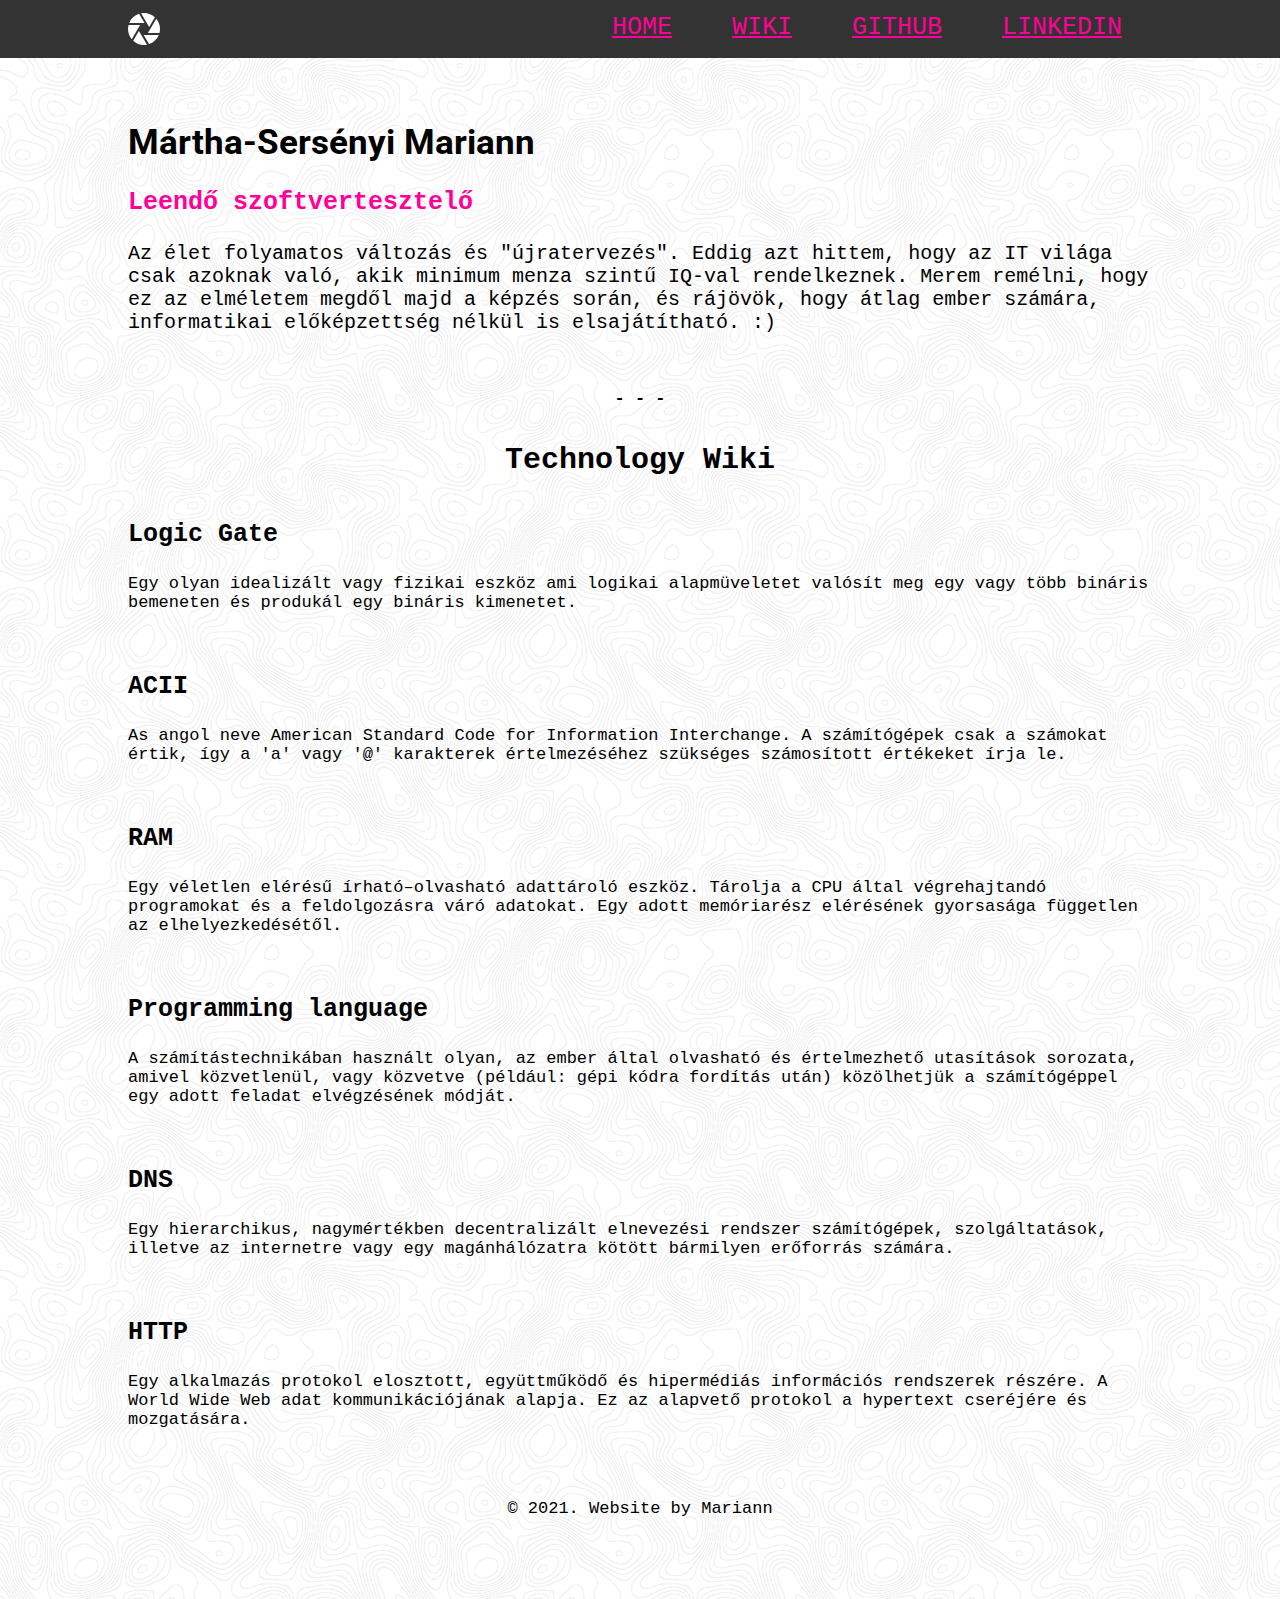
<file: index.html>
<!DOCTYPE html>
<html lang="en">

<head>
    <meta charset="UTF-8">
    <meta http-equiv="X-UA-Compatible" content="IE=edge">
    <meta name="viewport" content="width=device-width, initial-scale=1.0">
    <title>MyFirstWebsite</title>
    <link rel="stylesheet" href="styles.css">
    <link rel="preconnect" href="https://fonts.googleapis.com">
    <link rel="preconnect" href="https://fonts.gstatic.com" crossorigin>
    <link href="https://fonts.googleapis.com/css2?family=Roboto:wght@700&display=swap" rel="stylesheet">
</head>

<body>
    <header>
        <nav>
            <img src="/assets/logo.svg" alt="logo">
            <a class="pink" href="#">LINKEDIN</a>
            <a class="pink" href="#">GITHUB</a>
            <a class="pink" href="#">WIKI</a>
            <a class="pink" href="#">HOME</a>
        </nav>
    </header>

    <div id="border">

        <section>
            <h1>Mártha-Sersényi Mariann</h1>
            <h3 class="pink">Leendő szoftvertesztelő</h3>
            <p id="introduction">Az élet folyamatos változás és "újratervezés". Eddig azt hittem, hogy az IT világa csak
                azoknak való, akik minimum menza szintű IQ-val rendelkeznek. Merem remélni, hogy ez az elméletem megdől
                majd a képzés során, és rájövök, hogy átlag ember számára, informatikai előképzettség nélkül is
                elsajátítható. :)
            </p>
        </section>
        <br>

        <div>
            <p id="lines">- - -</p>
        </div>
        <br>

        <h2>Technology Wiki</h2>
        <br>

        <article>
            <h3>Logic Gate</h3>
            <p>Egy olyan idealizált vagy fizikai eszköz ami logikai alapmüveletet valósít meg egy vagy több bináris
                bemeneten és
                produkál egy bináris kimenetet.</p>
            <br>

            <h3>ACII</h3>
            <p>As angol neve American Standard Code for Information Interchange. A számítógépek csak a számokat értik,
                így a
                'a'
                vagy '@' karakterek értelmezéséhez szükséges számosított értékeket írja le.</p>
            <br>

            <h3>RAM</h3>
            <p>Egy véletlen elérésű írható–olvasható adattároló eszköz. Tárolja a CPU által végrehajtandó programokat és
                a
                feldolgozásra váró adatokat. Egy adott memóriarész elérésének gyorsasága független az elhelyezkedésétől.
            </p>
            <br>

            <h3>Programming language</h3>
            <p>A számítástechnikában használt olyan, az ember által olvasható és értelmezhető utasítások sorozata,
                amivel
                közvetlenül, vagy közvetve (például: gépi kódra fordítás után) közölhetjük a számítógéppel egy adott
                feladat
                elvégzésének módját.</p>
            <br>

            <h3>DNS</h3>
            <p>Egy hierarchikus, nagymértékben decentralizált elnevezési rendszer számítógépek, szolgáltatások, illetve
                az
                internetre vagy egy magánhálózatra kötött bármilyen erőforrás számára.</p>
            <br>

            <h3>HTTP</h3>
            <p>Egy alkalmazás protokol elosztott, együttműködő és hipermédiás információs rendszerek részére. A World
                Wide
                Web
                adat kommunikációjának alapja. Ez az alapvető protokol a hypertext cseréjére és mozgatására.</p>
            <br>
        </article>
        <br>

        <footer>
            <p>&copy; 2021. Website by Mariann</p>
        </footer>
    </div>

</body>

</html>
</file>
<file: styles.css>
body {
    font-family: 'Courier New', Courier, monospace;
    background-image: url('/assets/topography/topography.png');
    margin: 0px;
    line-height: normal;
}

header {
    background-color: #333333;
    padding-left: 10%;
    padding-right: 10%;
    padding-top: 1%;
}

nav {
    font-size: 25px;
}

img {
    padding-left: 0%;
    padding-bottom: 5px;  
}

a {
    padding-top: 0px;
    padding-bottom: 5px;
    padding-left: 30px;
    padding-right: 30px;
    float: right;
    font-size: 25px;
    font-weight: 500;   
}

#border {
    padding-left: 10%;
    padding-right: 10%;
    padding-top: 5%;
    padding-bottom: 5%;
}

.pink {
    color: #ff0099
}

#introduction {
    font-size: 20px;
}

#lines {
    text-align: center;
    font-weight: 550;
 }

h1 {
    font-family: 'Roboto';
    font-size: 35px;
    margin-top: 0px;
}

h2 {
    text-align: center;
    font-weight: 900;
    font-size: 30px;
    margin-top: 0px;
    margin-bottom: 0px;
}

h3 {
    font-weight: 700;
    font-size: 25px;
}

p {
    font-size: 17px;
}

footer {
    text-align: center;
    font-size: 16px;
}
</file>
